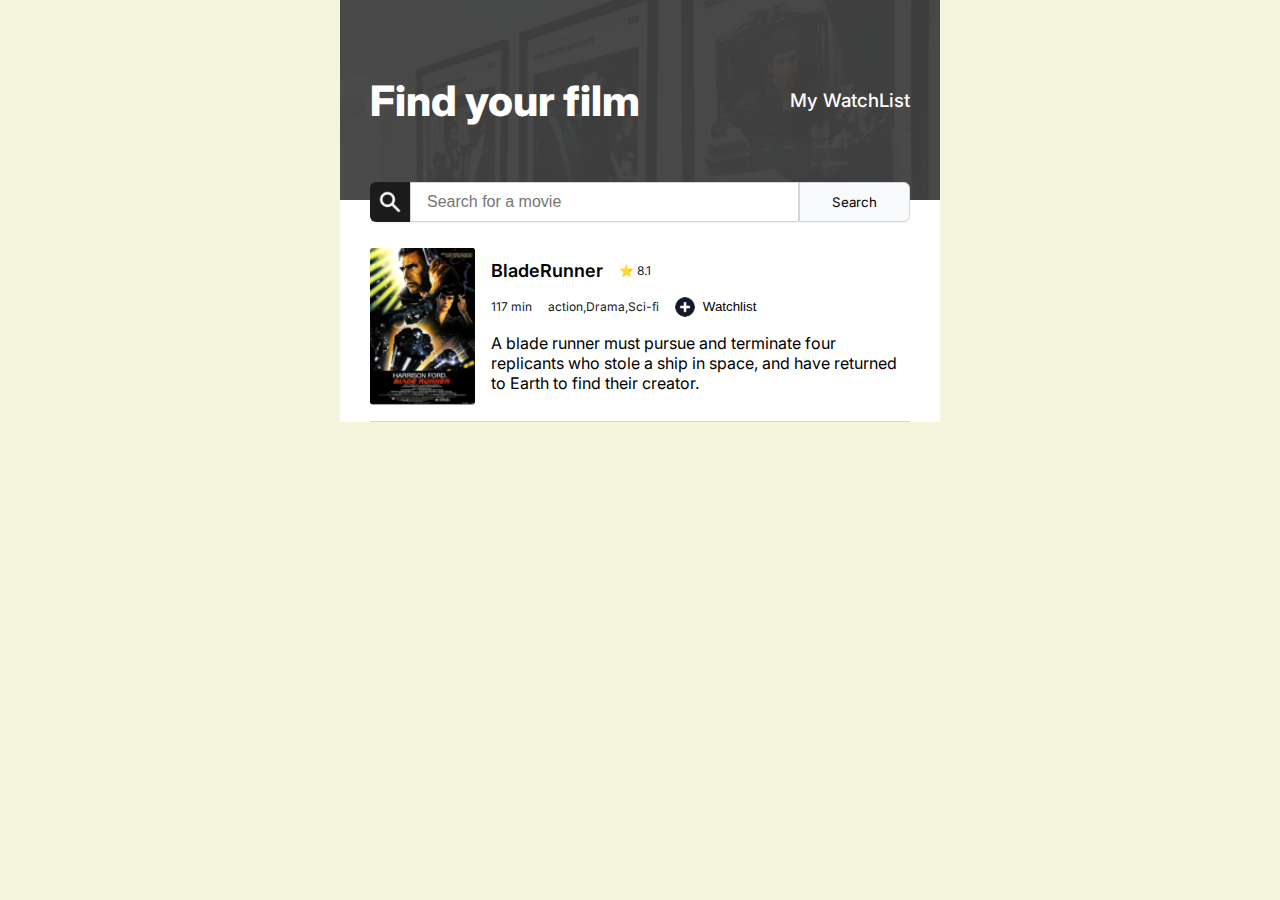
<file: index.html>
<!DOCTYPE html>
<html lang="en">

<head>
    <meta charset="UTF-8">
    <meta http-equiv="X-UA-Compatible" content="IE=edge">
    <meta name="viewport" content="width=device-width, initial-scale=1.0">
    <link rel="preconnect" href="https://fonts.googleapis.com">
    <link rel="preconnect" href="https://fonts.gstatic.com" crossorigin>
    <link href="https://fonts.googleapis.com/css2?family=Inter:wght@400;700&display=swap" rel="stylesheet">
    <link rel="stylesheet" href="styles.css">
    <title>Search Page</title>
</head>

<body>
    <div class="app-container">
        <header>
            <nav>
                <h1>Find your film</h1>
                <h3><a id="watchList-link" href="./watchlist.html">My WatchList</a></h3>
            </nav>
        </header>

        <main class="search-results">
            <div class="search-bar">
                <form>
                    <img src="./imagesAndIcons/search-icon.png" alt="search-icon" class="search-icon">
                    <input id='search-query' 'searchtype="text" placeholder="Search for a movie" name="searchQuery" >
                    <button id="search-button">Search</button>
                </form>
            </div>
        <div class="search-results-container content-width ">
            <!-- <img class="start-exploring-image" src="./imagesAndIcons/no-data-initial.png" alt=""> -->

        <div class="movie-card">
            <div class="movie-poster">
                <img src="./imagesAndIcons/placeholder.png" alt="">
            </div>

            <div class="movie-info-container">
            <div class="title-and-rating">
                <h2>BladeRunner</h2> <span>⭐ 8.1</span>
                </div>
                <div class="movie-info">
                    <span>117 min</span>
                    <span>action,Drama,Sci-fi</span>
                    <button id="add-to-watchlist" class="add-to-watchlist"><img src="./imagesAndIcons/add2.png" alt="add-icon">Watchlist</button>
                    <button id="remove-from-watchlist" class="remove-from-watchlist hidden"><img src="./imagesAndIcons/subtract-icon.png" alt="add-icon">Watchlist</button>
                </div>
                <p>A blade runner must pursue and terminate four replicants who stole a ship in space, and have returned to Earth to find their creator.</p>
            </div>
        </div>
    </div>

    </main>
</div>
    <script src="./index.js" type="module"></script>
</body>

</html>
</file>
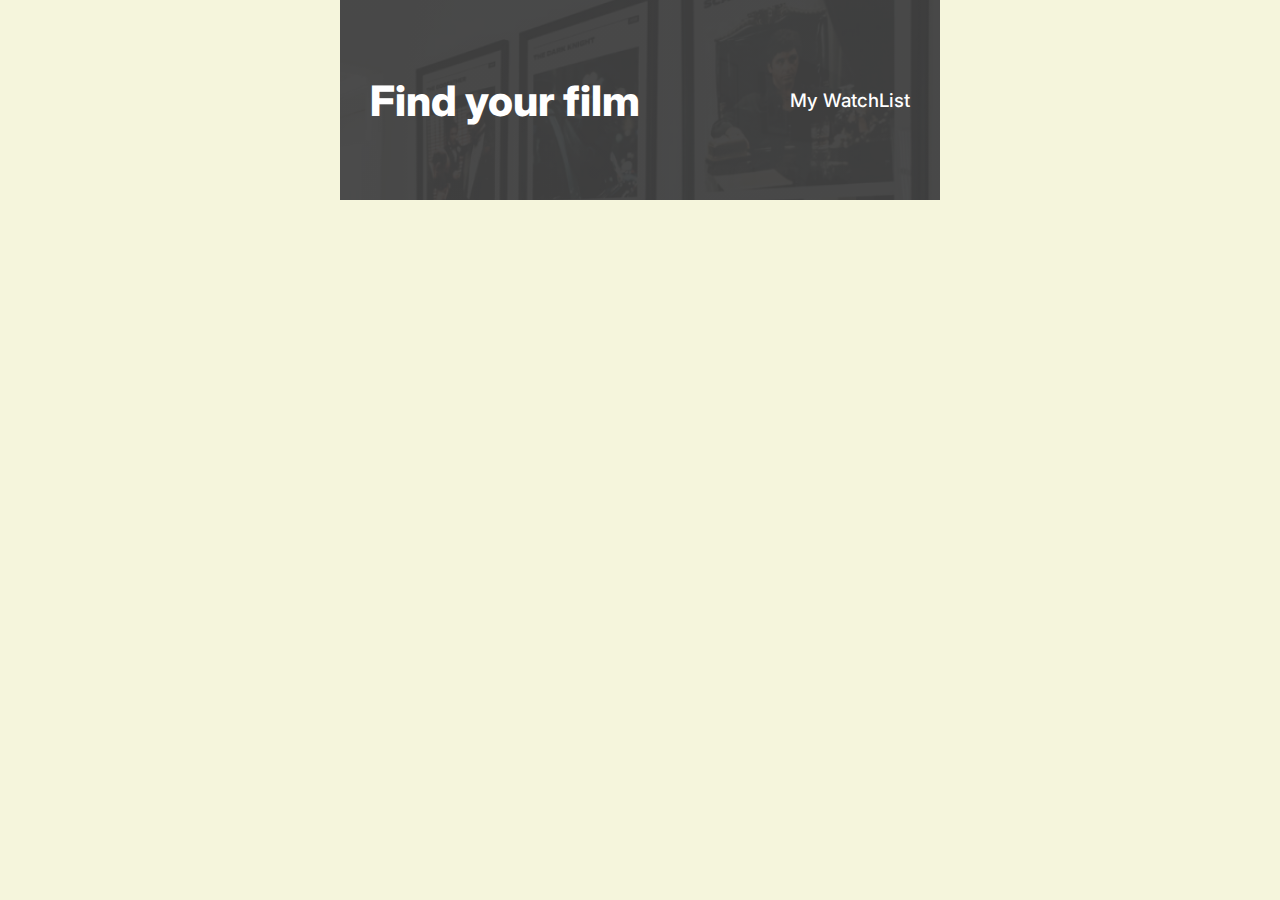
<file: watchlist.html>
<!DOCTYPE html>
<html lang="en">

<head>
    <meta charset="UTF-8">
    <meta http-equiv="X-UA-Compatible" content="IE=edge">
    <meta name="viewport" content="width=device-width, initial-scale=1.0">
    <link rel="preconnect" href="https://fonts.googleapis.com">
    <link rel="preconnect" href="https://fonts.gstatic.com" crossorigin>
    <link href="https://fonts.googleapis.com/css2?family=Inter:wght@400;700&display=swap" rel="stylesheet">
    <link rel="stylesheet" href="styles.css">
    <title>Watchlist Page</title>
</head>

<body>
    <div class="app-container">
        <header>
            <nav>
                <h1>Find your film</h1>
                <h3><a href="./index.html">My WatchList</a></h3>
            </nav>
        </header>

        <main class="search-results">

            <div id='watch-list' class="search-results-container content-width ">
            </div>

        </main>
    </div>
    <script src="./watchList.js" type="module"></script>
    <!-- <script src="./index.js" type="module"></script> -->
</body>

</html>
</file>
<file: styles.css>
/* resets */
html {
  box-sizing: border-box;
}
*,
*::before,
*::after {
  box-sizing: inherit;
  margin: 0;
  padding: 0;
}
/* general */
body {
  font-family: 'Inter', sans-serif;
  background-color: beige;
}
img {
  display: block;
}

/* headings */
h1 {
  font-size: 2.625rem;
  font-weight: 800;
}
h2 {
  font-size: 1.125rem;
  font-weight: 600;
}
span {
  font-size: 0.75rem;
  color: #111827;
}

.app-container {
  max-width: 600px;
  margin: 0 auto;
  background-color: white;
}

/* header  */
header {
  height: 200px;
  background-image: linear-gradient(rgba(0, 0, 0, 0.7), rgba(0, 0, 0, 0.7)),
    url('./imagesAndIcons/header-background.png');
  background-repeat: no-repeat;
  background-size: cover;
  background-position: center;
  display: flex;
  align-items: center;
  justify-content: center;
}

header nav {
  width: 90%;
  display: flex;
  justify-content: space-between;
  align-items: center;
  color: white;
}
header h1 {
  font-size: 2.625rem;
  font-weight: 800;
}
header a {
  text-decoration: none;
  color: white;
  font-weight: 500;
}
header a:hover {
  text-decoration: underline;
}

/* MAIN SECTION - search-results */
/* search-bar */
.search-bar {
  position: absolute;
  top: -50px;

  width: 100%;
}
form {
  width: 90%;
  margin: 0 auto;
  height: 40px;
  display: flex;
  justify-content: space-between;
  border-radius: 6px;
  box-shadow: 0px 1px 2px rgba(0, 0, 0, 0.05);
}
form button {
  padding: 0 2rem;
  background: #f9fafb;
  font-family: inherit;
  border-radius: 0 6px 6px 0;
  border: 1px solid #d1d5db;
}
form input {
  width: 100%;
  border: none;
  outline: none;
  padding: 0 1rem;
  font-size: 1rem;
  font-weight: 500;
  border: 1px solid #d1d5db;
}
form img {
  border-radius: 6px 0 0 6px;
}

.search-results {
  background-color: white;
  position: relative;
}
.initial {
  min-height: 100vh;
  display: flex;
  justify-content: center;
  /* align-items: center; */
}
.start-exploring-image {
  margin-top: 80px;
  width: 170px;
  height: 120px;
}
/* movie- card */
.search-results-container {
  /* width: 90%; */
  margin: 2rem auto;
  background-color: white;
}
.movie-card {
  padding: 1rem 0;
  width: 90%;
  margin: 0 auto;
  display: flex;
  gap: 1rem;
  border-bottom: 1px solid #d1d5db;
}

.movie-poster {
  flex-basis: 20%;
  margin: auto;
}
.movie-poster img {
  width: 100%;
}
.movie-info-container {
  flex-basis: 80%;
  display: block;
  display: flex;
  flex-direction: column;
  justify-content: center;
  gap: 1rem;
}
.title-and-rating {
  display: flex;
  gap: 1rem;
  align-items: center;
}

.movie-info {
  display: flex;
  flex-wrap: wrap;
  align-items: center;
  gap: 1rem;
}
.add-to-watchlist,
.remove-from-watchlist {
  display: flex;
  align-items: center;
  gap: 0.5rem;
  background-color: inherit;
  border: none;
  cursor: pointer;
}
.movie-info button img {
  width: 20px;
  height: 20px;
  border-radius: 50%;
}
.hidden {
  display: none;
}
</file>
